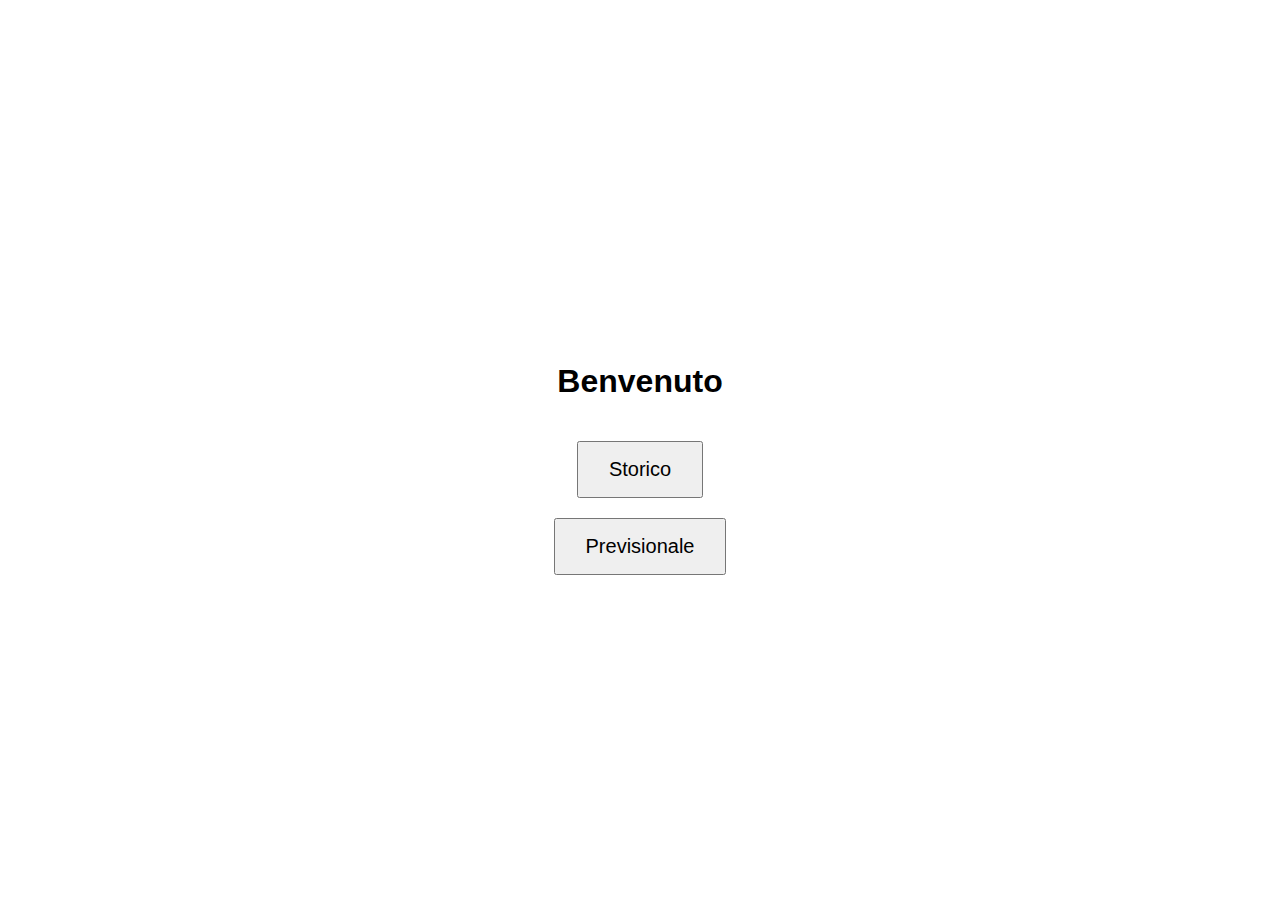
<file: templates/index.html>
<!DOCTYPE html>
<html lang="it">
<head>
  <meta charset="UTF-8">
  <title>Seleziona Modalità</title>
  <style>
    body {
        font-family: Arial, serif;
      display: flex;
      justify-content: center;
      align-items: center;
      height: 100vh;
      flex-direction: column;
      gap: 20px;
    }

    button {
      padding: 15px 30px;
      font-size: 20px;
      cursor: pointer;
    }
  </style>
</head>
<body>
  <h1>Benvenuto</h1>
  <button onclick="location.href='/storico'">Storico</button>
  <button onclick="location.href='/previsionale'">Previsionale</button>
</body>
</html>
</file>
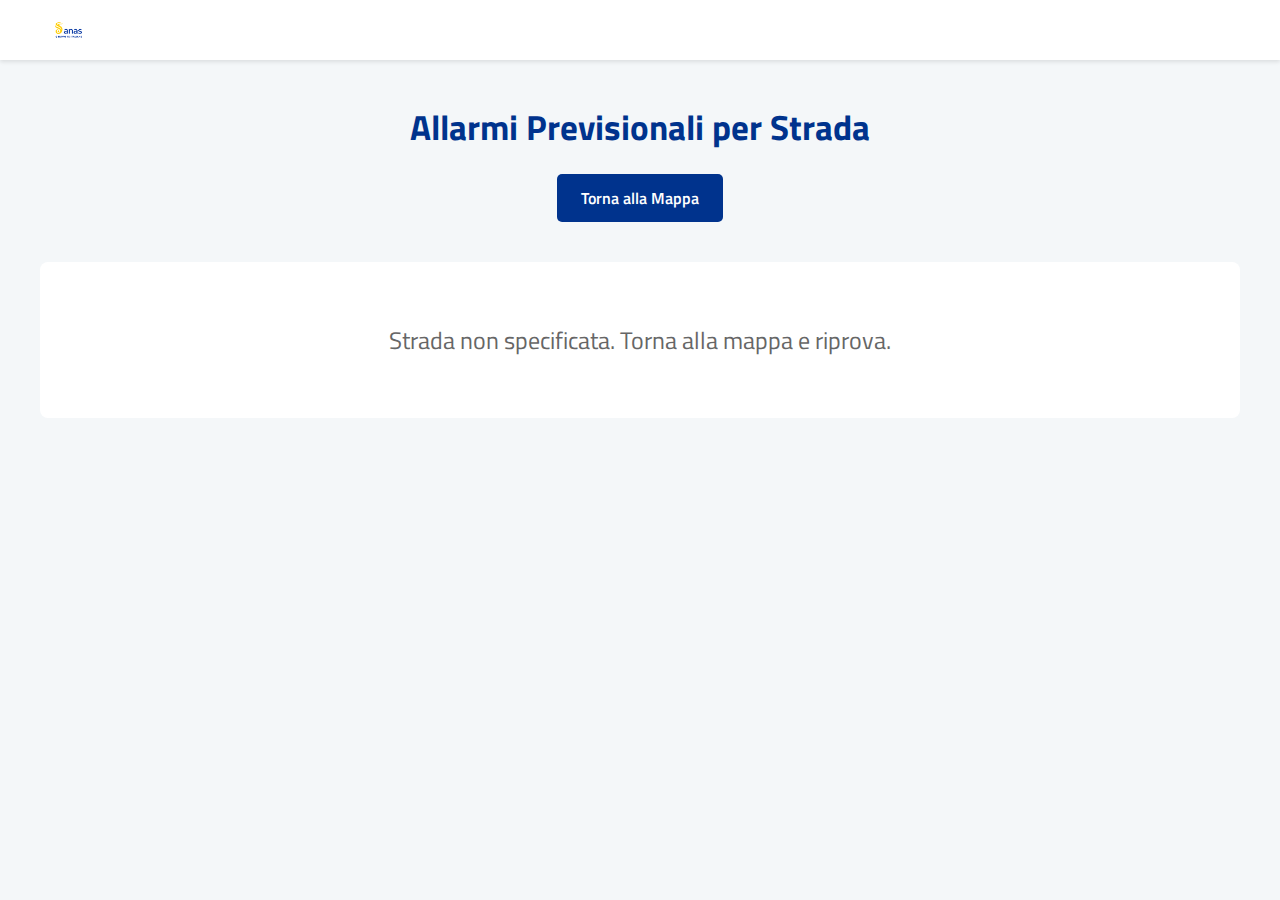
<file: templates/allarmi.html>
<!DOCTYPE html>
<html lang="it">
<head>
    <meta charset="UTF-8">
    <meta name="viewport" content="width=device-width, initial-scale=1.0">
    <title>Elenco Allarmi Previsionali - ANAS</title>
    <style>
        @import url('https://fonts.googleapis.com/css2?family=Titillium+Web:wght@400;600;700&display=swap');
        body {
            font-family: 'Titillium Web', sans-serif;
            margin: 0;
            background-color: #f4f7f9;
            color: #333;
        }
        .top-bar {
            background-color: #fff;
            padding: 10px 40px;
            box-shadow: 0 2px 4px rgba(0,0,0,0.1);
            display: flex;
            align-items: center;
        }
        .top-bar img {
            height: 40px;
            margin-right: 20px;
        }
        .container {
            max-width: 1200px;
            margin: 0 auto;
            padding: 20px;
        }
        header {
            text-align: center;
            margin: 20px 0 40px 0;
        }
        h1 {
            margin: 0;
            color: #00338D;
            font-size: 2.2em;
            font-weight: 700;
        }
        #strada-nome {
            color: #d32f2f;
        }
        #back-button {
            display: inline-block;
            margin-top: 20px;
            padding: 12px 24px;
            background-color: #00338D;
            color: white;
            text-decoration: none;
            border-radius: 5px;
            font-weight: 600;
            transition: background-color 0.3s, transform 0.2s;
            border: none;
            cursor: pointer;
        }
        #back-button:hover {
            background-color: #002266;
            transform: translateY(-2px);
        }
        #alerts-container {
            display: grid;
            grid-template-columns: repeat(auto-fill, minmax(350px, 1fr));
            gap: 25px;
        }
        .alert-card {
            background-color: #fff;
            border: 1px solid #e0e0e0;
            border-left: 6px solid #dc3545; /* Bordo rosso per tutti gli allarmi */
            padding: 20px;
            border-radius: 8px;
            display: flex;
            flex-direction: column;
            box-shadow: 0 4px 12px rgba(0,0,0,0.08);
            transition: transform 0.2s, box-shadow 0.2s;
        }
        .alert-card:hover {
            transform: translateY(-5px);
            box-shadow: 0 8px 20px rgba(0,0,0,0.12);
        }
        .alert-header {
            display: flex;
            align-items: center;
            margin-bottom: 15px;
            border-bottom: 1px solid #eee;
            padding-bottom: 10px;
        }
        .alert-icon {
            width: 28px;
            height: 28px;
            margin-right: 15px;
        }
        .alert-title {
            font-size: 1.25em;
            font-weight: 700;
            color: #00338D; /* Titolo blu ANAS */
        }
        .alert-body p {
            margin: 8px 0;
            font-size: 1em;
            line-height: 1.6;
        }
        .alert-body strong {
            color: #555;
        }
        .alert-value {
            font-size: 1.6em;
            font-weight: 700;
            display: block;
            text-align: right;
            margin-top: 10px;
            color: #dc3545; /* Valore rosso per evidenza */
        }
        #loading, #no-alerts { text-align: center; font-size: 1.5em; color: #666; padding: 60px 20px; background-color: #fff; border-radius: 8px; }
    </style>
</head>
<body>
    <div class="top-bar">
        <img src="/static/images/LOGO_ANAS_FS_RGB.png" alt="Logo ANAS">
    </div>
    <div class="container">
        <header>
            <h1>Allarmi Previsionali per Strada <span id="strada-nome"></span></h1>
            <!-- MODIFICA QUI: Cambiato href per puntare direttamente alla pagina previsionale -->
            <a href="/previsionale" id="back-button">Torna alla Mappa</a>
        </header>
        <div id="loading">Caricamento allarmi in corso...</div>
        <div id="no-alerts" style="display: none;">Nessun allarme previsionale per questa strada.</div>
        <div id="alerts-container"></div>
    </div>

    <script>
        document.addEventListener('DOMContentLoaded', async () => {
            const params = new URLSearchParams(window.location.search);
            const strada = params.get('strada');
            const stradaNomeEl = document.getElementById('strada-nome');
            const loadingEl = document.getElementById('loading');
            const noAlertsEl = document.getElementById('no-alerts');
            const containerEl = document.getElementById('alerts-container');

            const icons = {
                gelo: `<svg xmlns="http://www.w3.org/2000/svg" viewBox="0 0 24 24" fill="#00338D"><path d="M12 2a1 1 0 0 1 .993.883L13 3v1.332a8.999 8.999 0 0 1 3.999 2.515l.09.098.941.942a1 1 0 0 1-1.32 1.497l-.094-.083-.942-.941a7 7 0 0 0-2.673-1.842L13 7.583V10a1 1 0 0 1-.883.993L12 11H5a1 1 0 0 1-1-1V5a1 1 0 0 1 1-1h7zm-1 2H6v4h5V4zm5.536 8.464a1 1 0 0 1 1.497 1.32l-.083.094-1.414 1.414a1 1 0 0 1-1.497-1.32l.083-.094 1.414-1.414zm-10.82-2.142a1 1 0 0 1 1.32-1.497l.094.083L8.5 10.322a7 7 0 0 0-1.842 2.673l-.083.094-.941.942a1 1 0 0 1-1.497-1.32l.083-.094.941-.941zM12 13a1 1 0 0 1 .993.883L13 14v7a1 1 0 0 1-1.993.117L11 21v-7a1 1 0 0 1 1-1z"/></svg>`,
                vento: `<svg xmlns="http://www.w3.org/2000/svg" viewBox="0 0 24 24" fill="#00338D"><path d="M12.5 4a1 1 0 0 1 1 1v.5a2.5 2.5 0 1 0 5 0V5a1 1 0 1 1 2 0v.5a4.5 4.5 0 1 1-9 0V5a1 1 0 0 1 1-1zM3 10.5a2.5 2.5 0 1 0 5 0v-.5a1 1 0 1 1 2 0v.5a4.5 4.5 0 1 1-9 0v-.5a1 1 0 1 1 2 0v.5zM11.5 16a1 1 0 0 1 1 1v.5a2.5 2.5 0 1 0 5 0V17a1 1 0 1 1 2 0v.5a4.5 4.5 0 1 1-9 0V17a1 1 0 0 1 1-1z"/></svg>`,
                pioggia: `<svg xmlns="http://www.w3.org/2000/svg" viewBox="0 0 24 24" fill="#00338D"><path d="M12 2.003a9.5 9.5 0 1 1 0 19a9.5 9.5 0 0 1 0-19Zm0 2a7.5 7.5 0 0 0-7.435 6.471l-.053.256-.012.11a1 1 0 0 1-1.993-.117A9.5 9.5 0 0 1 12 2.003Zm2.5 13.5a1 1 0 1 1-1.414 1.414L12 15.832l-1.086 1.085a1 1 0 1 1-1.414-1.414L10.586 14.42l-1.086-1.085a1 1 0 1 1 1.414-1.414L12 12.993l1.086-1.086a1 1 0 1 1 1.414 1.414L13.414 14.42l1.086 1.085Z"/></svg>`
            };

            if (strada) {
                stradaNomeEl.textContent = strada.toUpperCase();
                try {
                    const response = await fetch(`/api/allarmi?strada=${strada}`);
                    if (!response.ok) throw new Error(`Errore API: ${response.status}`);
                    const allarmi = await response.json();

                    loadingEl.style.display = 'none';

                    if (allarmi.length === 0) {
                        noAlertsEl.style.display = 'block';
                    } else {
                        allarmi.forEach(alert => {
                            const card = document.createElement('div');
                            card.className = `alert-card ${alert.tipo}`;

                            const dataOra = new Date(alert.time).toLocaleString('it-IT', { day: '2-digit', month: '2-digit', year: 'numeric', hour: '2-digit', minute: '2-digit' });

                            card.innerHTML = `
                                <div class="alert-header">
                                    <div class="alert-icon">${icons[alert.tipo] || ''}</div>
                                    <span class="alert-title">${alert.variabile}</span>
                                </div>
                                <div class="alert-body">
                                    <p><strong>Tratto:</strong> ${alert.tratto}</p>
                                    <p><strong>Data e Ora:</strong> ${dataOra}</p>
                                    <p><strong>Valore Rilevato:</strong> <span class="alert-value">${alert.valore}</span></p>
                                </div>
                            `;
                            containerEl.appendChild(card);
                        });
                    }
                } catch (error) {
                    loadingEl.textContent = `Errore nel caricamento degli allarmi: ${error.message}`;
                }
            } else {
                loadingEl.style.display = 'none';
                noAlertsEl.textContent = 'Strada non specificata. Torna alla mappa e riprova.';
                noAlertsEl.style.display = 'block';
            }
        });
    </script>
</body>
</html>
</file>
